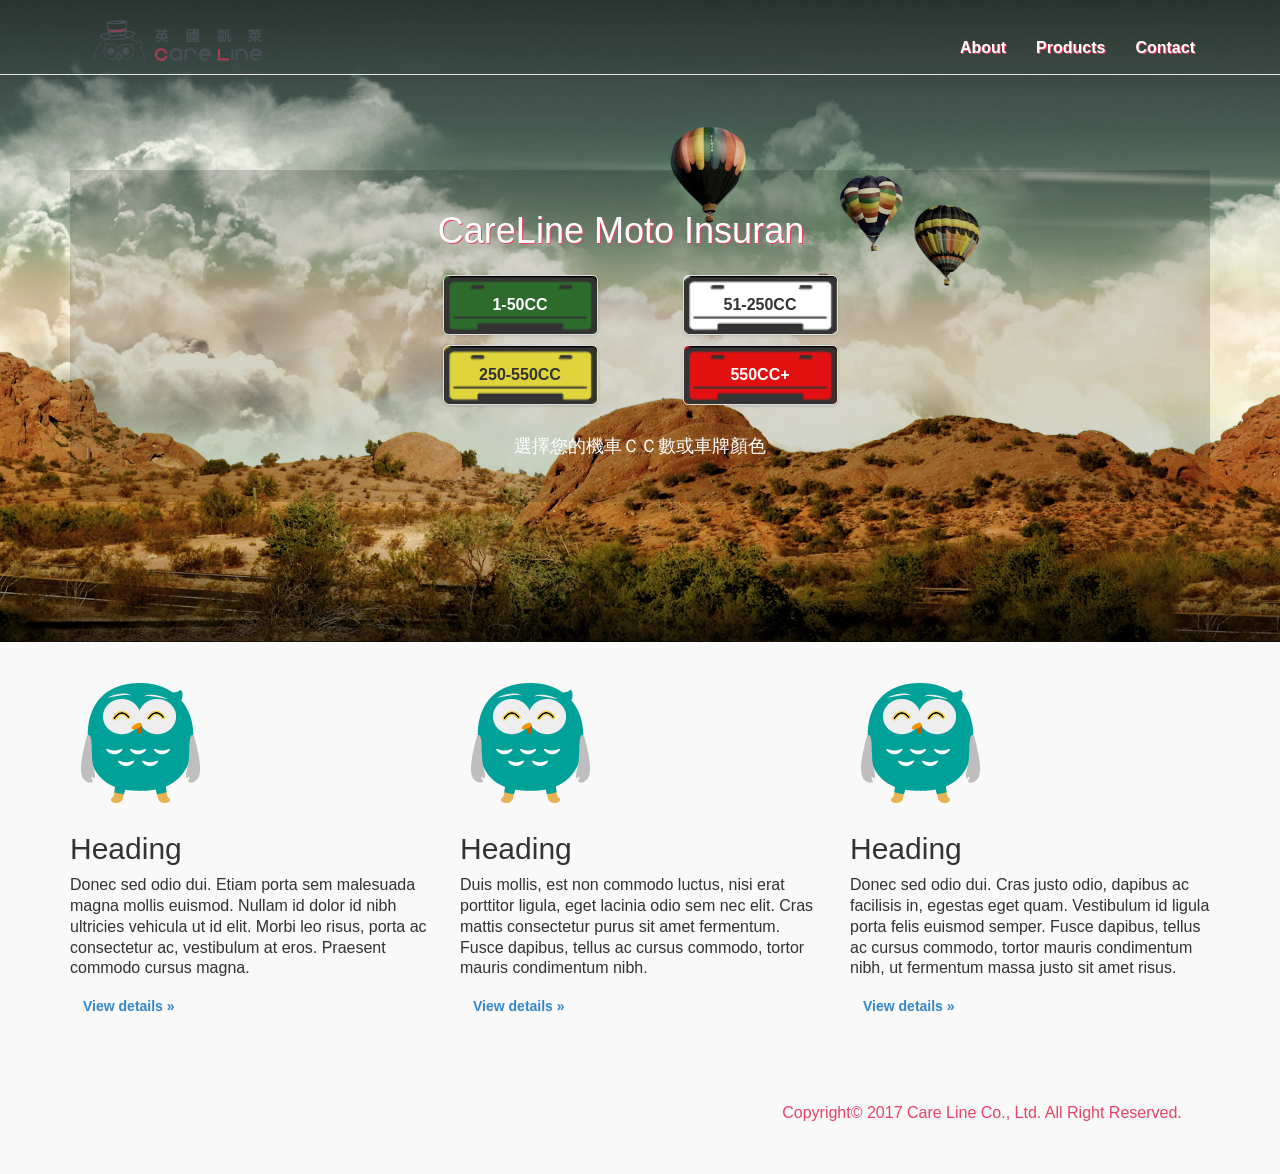
<file: index.html>
<!DOCTYPE html>
<html lang="zh-TW">
<head>
    <meta charset="utf-8">
    <meta name="viewport" content="width=device-width, initial-scale=1">
    <link rel="stylesheet" href="css/bootstrap.css">
    <link rel="stylesheet" href="css/font-awesome.min.css">
    <link rel="stylesheet" href="css/myCustomer.css">
    <link rel="stylesheet" href="css/jui/jquery.mobile.datepicker.css">
    <link rel="stylesheet" href="css/jui/jquery.mobile.datepicker.theme.css">
    <link rel="stylesheet" href="css/component.css">
    <link rel="stylesheet" href="css/jui/jqueryDatePickergit.css">
    <link rel="stylesheet" href="css/animate.min.css">

    <script type="text/javascript" src="js/jquery-3.1.1.min.js"></script>
    <script type="text/javascript" src="js/tether.min.js"></script>
    <script type="text/javascript" src="js/bootstrap.js"></script>
    <script type="text/javascript" src="js/jquery.mobile-1.4.5.min.js"></script>
    <script type="text/javascript" src="js/vued.js"></script>
    <script type="text/javascript" src="js/jui/jquery.mobile.datepicker.js"></script>
    <script type="text/javascript" src="js/jui/datepicker.js"></script>
    <script type="text/javascript" src="js/myCustomer.js"></script>
    <script type="text/javascript" src="js/jquery.textillate.js"></script>
    <script type="text/javascript" src="js/jquery.lettering.js"></script>

    <script>
        $(function(){
            $('.tlt').textillate({
                in: { effect: 'fadeInLeft' },
            });
        })
    </script>
    <title>Motobike Insurance</title>
</head>
<body>

<!-- Navigation -->
<nav class="navbar navbar-default navbar-fixed-top" role="navigation">
    <div class="container">
        <div class="navbar-header">
            <button type="button" class="navbar-toggle" data-toggle="collapse" data-target=".navbar-main-collapse">
                Menu <i class="fa fa-bars"></i>
            </button>
            <div id="brandDiv">
                <a class="navbar-brand page-scroll" onclick="location.reload();" href="#">
                    <span class="light" ></span>
                </a>
            </div>
        </div>

        <!-- Collect the nav links, forms, and other content for toggling -->
        <div class="collapse navbar-collapse navbar-right navbar-main-collapse">
            <ul class="nav navbar-nav">
                <!-- Hidden li included to remove active class from about link when scrolled up past about section -->
                <li class="hidden">
                    <a href="#page-top"></a>
                </li>
                <li>
                    <a class="page-scroll" href="#about">About</a>
                </li>
                <li>
                    <a class="page-scroll" href="#download">Products</a>
                </li>
                <li>
                    <a class="page-scroll" href="#contact">Contact</a>
                </li>
            </ul>
        </div>
        <!-- /.navbar-collapse -->
    </div>
    <!-- /.container -->
</nav>
<div id="introDiv">
<header id="intro">
    <div class="intro-body">
        <div class="container">
            <div class="row">
                <div id="slide" class="firstIntro col-lg-12">
                    <div id="firstSlide">
                        <div id="selectedCardCc" class="hide">
                            <div class="row text-center"> 
                                <div class="col-lg-12"> 
                                    <div class="col-lg-4"></div>
                                    <div class="col-lg-4 text-center"> 
                                        <div>
                                            <input type="text" class="date-input" data-inline="false" data-role="date" placeholder="請輸入您的生日"> 
                                        </div>
                                    </div>
                                    <div class="col-lg-4"></div>
                                </div>
                            </div>
                            <div class="row text-center"> 
                                <div class="col-lg-12"> 
                                    <div class="col-lg-5"></div>
                                    <div class="col-lg-2" style="top: -20px;"> 
                                        <button type="button" id="submitedBtn" class="btn-sm btn btn-default">送出</button>
                                    </div>
                                    <div class="col-lg-5"></div>
                                </div>
                            </div>
                        </div>

                         <div id="slideOfCardCc">
                        <div class="row text-center">
                            <h1 class="brand-heading tlt">CareLine Moto Insurance</h1>
                        </div>
                        <div class="row text-center">
                            <div class="row">
                                <div class="col-lg-12 btnContainer">
                                    <div class="col-xs-1"></div>
                                    <div class="col-xs-5">
                                        <button class="btn-success btn-small">1-50CC</button>
                                    </div>
                                    <div class="col-xs-5">
                                        <button class="btn-white btn-small">51-250CC</button>
                                    </div>
                                    <div class="col-xs-1"></div>
                                </div>
                            </div>
                            <div class="row">
                                <div class="col-lg-12 btnContainer">
                                    <div class="col-xs-1"></div>
                                    <div class="col-xs-5">
                                        <button class="btn-warning btn-small">250-550CC</button>
                                    </div>
                                    <div class="col-xs-5">
                                        <button class=" btn-danger  btn-small">550CC+</button>
                                    </div>
                                    <div class="col-xs-1"></div>
                                </div>
                            </div>
                            <div class="row">
                                <div class="col-xs-12 text-center" style="margin-top:27px;color:white;"><h4>選擇您的機車ＣＣ數或車牌顏色</h4></div>
                            </div>
                        </div>
                        </div>
                    </div>
                </div>
            </div>
        </div>
    </div>
</header>
</div>

<div class="row">
    <div id="cardsDivShow" class="container hide">
        <div id="showCards" class="row">

        </div>
    </div>
</div>

<div id="circleInfo" class="container">
    <div class="row">
        <div class="col-lg-4">
            <img class="rounded-circle" src="css/images/owlicon.png" alt="Generic placeholder image" width="140" height="140">
            <h2>Heading</h2>
            <p>Donec sed odio dui. Etiam porta sem malesuada magna mollis euismod. Nullam id dolor id nibh ultricies vehicula ut id elit. Morbi leo risus, porta ac consectetur ac, vestibulum at eros. Praesent commodo cursus magna.</p>
            <p><a class="btn btn-secondary" href="#" role="button">View details &raquo;</a></p>
        </div><!-- /.col-lg-4 -->
        <div class="col-lg-4">
            <img class="rounded-circle" src="css/images/owlicon.png" alt="Generic placeholder image" width="140" height="140">
            <h2>Heading</h2>
            <p>Duis mollis, est non commodo luctus, nisi erat porttitor ligula, eget lacinia odio sem nec elit. Cras mattis consectetur purus sit amet fermentum. Fusce dapibus, tellus ac cursus commodo, tortor mauris condimentum nibh.</p>
            <p><a class="btn btn-secondary" href="#" role="button">View details &raquo;</a></p>
        </div><!-- /.col-lg-4 -->
        <div class="col-lg-4">
            <img class="rounded-circle" src="css/images/owlicon.png" alt="Generic placeholder image" width="140" height="140">
            <h2>Heading</h2>
            <p>Donec sed odio dui. Cras justo odio, dapibus ac facilisis in, egestas eget quam. Vestibulum id ligula porta felis euismod semper. Fusce dapibus, tellus ac cursus commodo, tortor mauris condimentum nibh, ut fermentum massa justo sit amet risus.</p>
            <p><a class="btn btn-secondary" href="#" role="button">View details &raquo;</a></p>
        </div><!-- /.col-lg-4 -->
    </div><!-- /.row -->
</div>

<div class="container footer-container">
    <footer class="footer">
        <div class="container text-center">
            <p class="text-muted">Copyright© 2017 Care Line Co., Ltd.  All Right Reserved.</p>
        </div>
    </footer>
</div>
</body>
</html>
</file>
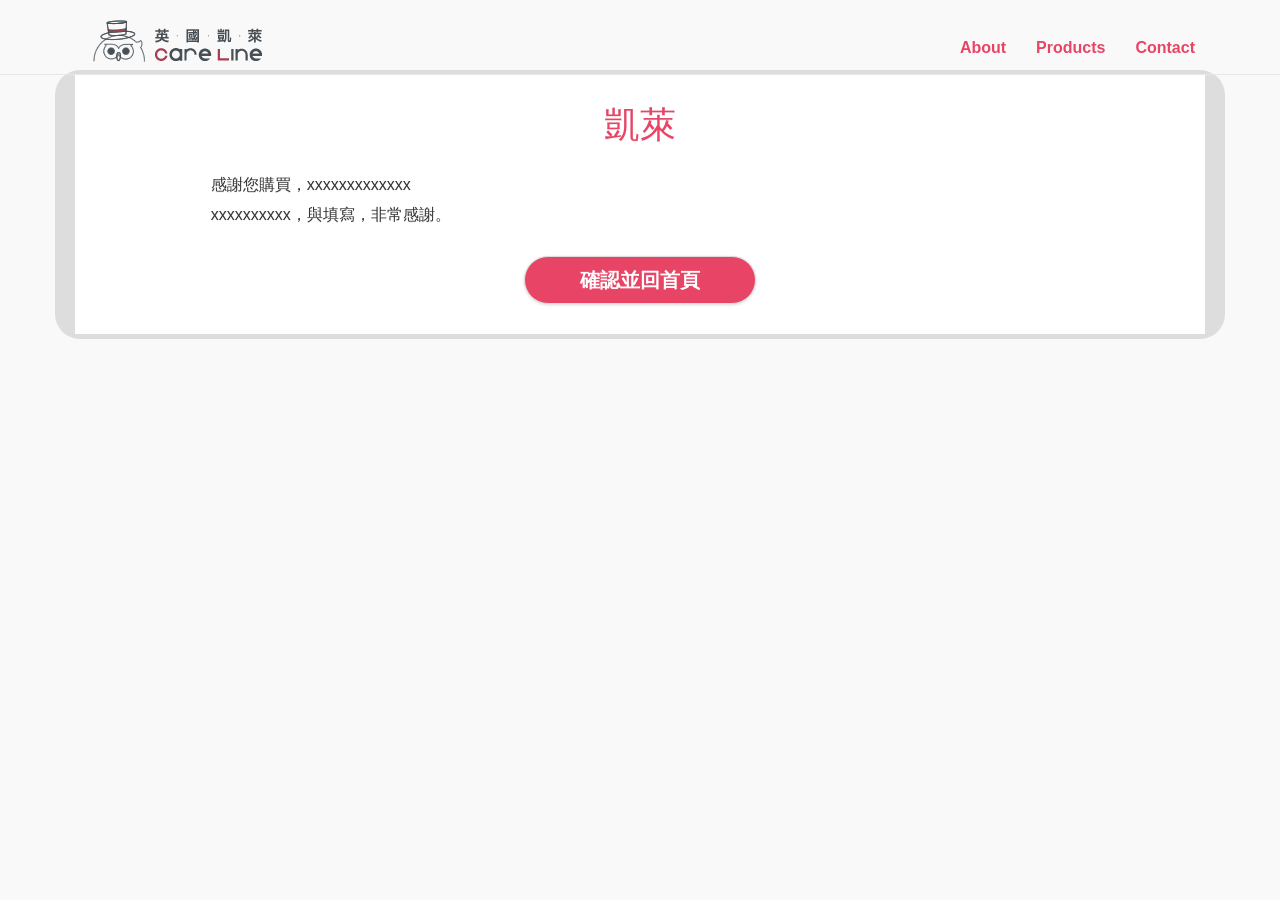
<file: appreciation.html>
<!DOCTYPE html>
<html lang="zh-TW">
<head>
    <meta charset="utf-8">
    <meta name="viewport" content="width=device-width, initial-scale=1">
    <link rel="stylesheet" href="css/bootstrap.css">
    <link rel="stylesheet" href="css/font-awesome.min.css">
    <link rel="stylesheet" href="css/myCustomer.css">
    <link rel="stylesheet" href="css/jui/jquery.mobile.datepicker.css">
    <link rel="stylesheet" href="css/jui/jquery.mobile.datepicker.theme.css">
    <link rel="stylesheet" href="css/jui/jqueryDatePickergit.css">
    <link rel="stylesheet" href="css/animate.min.css">
    <script type="text/javascript" src="js/jquery-3.1.1.min.js"></script>
    <script type="text/javascript" src="js/tether.min.js"></script>
    <script type="text/javascript" src="js/bootstrap.js"></script>
    <script type="text/javascript" src="js/jquery.mobile-1.4.5.min.js"></script>
    <script type="text/javascript" src="js/vued.js"></script>
    <script type="text/javascript" src="js/jui/jquery.mobile.datepicker.js"></script>
    <script type="text/javascript" src="js/jui/datepicker.js"></script>
    <script type="text/javascript" src="js/myCustomer.js"></script>

    <title>Motobike Insurance</title>
</head>
<body>
<style>
    ul.nav.navbar-nav li a {
        color: #e84566;
        text-shadow: none;
    }
</style>
<!-- Navigation -->
<nav class="navbar navbar-default navbar-fixed-top" role="navigation">
    <div class="container">
        <div class="navbar-header">
            <button type="button" class="navbar-toggle" data-toggle="collapse" data-target=".navbar-main-collapse">
                Menu <i class="fa fa-bars"></i>
            </button>
            <a class="navbar-brand page-scroll" href="index.html">
                <span class="light" ></span>
            </a>
        </div>

        <!-- Collect the nav links, forms, and other content for toggling -->
        <div class="collapse navbar-collapse navbar-right navbar-main-collapse">
            <ul class="nav navbar-nav">
                <!-- Hidden li included to remove active class from about link when scrolled up past about section -->
                <li class="hidden">
                    <a href="#page-top"></a>
                </li>
                <li>
                    <a class="page-scroll" href="#about">About</a>
                </li>
                <li>
                    <a class="page-scroll" href="#download">Products</a>
                </li>
                <li>
                    <a class="page-scroll" href="#contact">Contact</a>
                </li>
            </ul>
        </div>
        <!-- /.navbar-collapse -->
    </div>
    <!-- /.container -->
</nav>

<div class="appre container">
    <div class="row">
        <div class="col-sm-12">
            <div class="appreContent highlight">
                <div class="row">
                    <div class="col-sm-12 text-center">
                        <h1>凱萊</h1>
                    </div>
                </div>
                <div class="row">
                    <div id="thanksContent" class="col-sm-12">
                        <p>感謝您購買，xxxxxxxxxxxxx</p>
                        <p>xxxxxxxxxx，與填寫，非常感謝。</p>
                    </div>
                    <div style="padding: 10px 40%;">
                        <button id="confirmAndBak" onclick="window.location = './index.html'">確認並回首頁</button>
                    </div>
                </div>
            </div>
        </div>
    </div>
</div>
</body>
</html>
</file>
<file: css/myCustomer.css>
#intro {
    display: block;
    height: auto;
    text-align: center;
    color: #fff;
    background: url(../css/images/bakballon.jpg) bottom center no-repeat #000;
    -webkit-background-size: cover;
    -moz-background-size: cover;
    background-size: cover;
    -o-background-size: cover;

}

button.navbar-toggle.ui-btn.ui-shadow.ui-corner-all {
    display: none;
}

@media screen and (max-width: 767px) {
    button.navbar-toggle.ui-btn.ui-shadow.ui-corner-all {
        display: initial;
        max-width: 100px;
        margin: 5px 5px 5px 5px;
    }
}

@media screen and (min-width: 767px) {
    .navbar-header {
        margin-left: 33px!important;
    }
}

.intro-body .date-input {
    text-align: center;
    font-size: 16px;
}

.card .img-responsive {
  width: 398px;
  height: 180px;
}

.card .img-responsive h1 {
    position: relative;
    top: 40%;
}

div.card.col-sm-3 {
    position: relative;
    top: -308px;
    margin-bottom: 40px;
}

@media screen
    and (max-width: 992px)
    and (min-width: 590px) {
    div.card.col-sm-3 {
        min-width: 350px;
        top: -185px;
    }
}

.productIntro {
    position: relative;
    top: 60px;
}
.productIntroFourth {
     position: relative;
     top: 35px;
 }

.productIntroFourth h2 {
    position: relative;
    top: 35px;
}

@media screen and (max-width: 1200px){
    div.productIntro h2 {
        font-size: 20px;
    }
    div.productIntro span {
        font-size: 16px;
    }
    .productIntroFourth h2 {
        font-size: 20px;
    }
}

@media screen and (min-width: 1200px){
    .productIntro {
        top: 33px;
    }
}

div.card-block {
    margin-top: 30px;
}

@media screen and (max-width: 768px)
              and (min-width: 570px)
{
    div.card-block {
        max-width: 398px;
        width: auto;
    }
    div.card.col-sm-3 {
        min-width: 360px;
        top: -185px;
        /*left: 20%;*/
    }
}

@media screen and (max-width: 480px){
    div.card-block {
        margin-top: 30px;
        width: auto;
    }
}

@media screen and (min-width: 458px){
    div.card-block {
        margin-top: 30px;
        max-width: 398px;
    }
}

@media screen and (min-width: 460px){
    div.card.col-sm-3 {
        top: -290px;
    }
}

@media screen and (min-width: 1201px){
    div.card.col-sm-3 {
        top: -120px;
    }
}

@media screen and (min-width: 480px)
              and (max-width: 568px)
{
    div.card.col-sm-3 {
        top: -275px;
    }
}

@media screen and (min-width: 568px)
and (max-width: 625px)
{
    div.card.col-sm-3 {
        left: 12%;
    }
}

@media screen and (min-width: 625px)
and (max-width: 767px)
{
    div.card.col-sm-3 {
        /*left: 20%;*/
    }
}

.productIntro span {
    display: block;
}

.discount {
    text-decoration: line-through;
}

.navbar-brand.page-scroll.ui-link {
    color: #777777;
}

.card-content {
    min-height: 116px;
    margin: 0px 7px;
    background-color: #ebf2ff;
    padding: 1px;
    border-radius: 20px 20px 20px 20px;
    -moz-border-radius: 20px 20px 20px 20px;
    -webkit-border-radius: 20px 20px 20px 20px;
    min-height: 240px;
}

#slide .card:nth-child(5) .card-content{
    margin-bottom: 10px;
}

#slide .loginDiv {
    padding: 10px;
    display: inline-block;
}

#slide .registerDiv {
    padding: 10px;
    display: inline-block;
}

.loginDiv h1 {
    color: #777777;
}

.card-text {
    color: #777777;
}

#registerBtn {
    background: rgba(0, 0, 0, 0.36);
    -webkit-border-radius: 28;
    -moz-border-radius: 28;
    border-radius: 28px;
    font-family: Arial;
    color: #ffffff;
    font-size: 18px;
    padding: 9px 40px 18px 40px;
    text-decoration: none;
}

#registerBtn:hover {
    background: #ffffff;
    text-decoration: none;
}

#registerBtn:hover h3 {
    color: #e84566;
    text-decoration: none;
}

#loginBtn {
    background: #e84566;
    -webkit-border-radius: 28;
    -moz-border-radius: 28;
    border-radius: 28px;
    font-family: Arial;
    color: #ffffff;
    font-size: 18px;
    padding: 9px 40px 18px 40px;
    text-decoration: none;
    border: 1px solid #777777;
}

#loginBtn:hover {
    background: rgba(255, 255, 255, 0.81);
    color: #e84566;

}

#registerFormDiv, #vehiFormDiv  {
    margin-top: 80px;
    margin-bottom: 40px;
}

#registerFormDiv .ui-body-a, .ui-page-theme-a .ui-body-inherit, html .ui-bar-a .ui-body-inherit, html .ui-body-a .ui-body-inherit, html body .ui-group-theme-a .ui-body-inherit, html .ui-panel-page-container-a{
    font-size:16px;
    border-style:solid;
    border-width:2px;
    text-align:left;
    -webkit-border-radius: 100px;
    -moz-border-radius: 100px;
    border-radius: 100px;
    -webkit-box-shadow: 0;
    -moz-box-shadow: 0;
    box-shadow: 0;
    padding: 6px 15px;
    border-color: #ccc !important;
    box-shadow: none !important;
}

#registerFormDiv .ui-select {
    font-size:16px;
    border-style:solid;
    border-width:2px;
    text-align:left;
    -webkit-border-radius: 100px;
    -moz-border-radius: 100px;
    border-radius: 100px;
    -webkit-box-shadow: 0;
    -moz-box-shadow: 0;
    box-shadow: 0;
    border-color: #ccc !important;
    box-shadow: none !important;
}

#registerFormDiv .ui-page-theme-a .ui-radio-on:after, html .ui-bar-a .ui-radio-on:after, html .ui-body-a .ui-radio-on:after, html body .ui-group-theme-a .ui-radio-on:after, .ui-btn.ui-radio-on.ui-btn-a:after {
    border-color: #e84566!important;
}

#registerFormDiv .ui-btn.ui-checkbox-off:after, .ui-btn.ui-checkbox-on:after, .ui-btn.ui-radio-off:after, .ui-btn.ui-radio-on:after {
    width: 10px!important;
    height: 10px!important;
    margin: -5px 0px 18px 4px!important;
    border-color: #ffffff!important;

}

#registerFormDiv .ui-btn-icon-right:after {

}

#registerFormDiv .ui-btn {
    background-color: transparent;
    border: none;
    box-shadow: none;
}


#registerFormDiv .form-control {
    box-shadow: none !important;
}

.divLine {
    border-bottom: 1px solid #e84566;
}

#registerFormDiv .ui-checkbox {
   display: inline-block;
 }

.progress-bar {
    text-shadow: none;
}

#registerFormDiv legend, #vehiFormDiv legend {
    color: #e84566;
}

#registerFormDiv label, #vehiFormDiv label {
    padding-top: 18px;
    text-align: left;
}

#registerFormDiv .row, #vehiFormDiv .row, div.loginForm.container, div#contentInfo{
    background-color: white;
    padding: 20px;
}

.loginForm {
    border: 1px solid #ccc;
}


#registerFormDiv, #vehiFormDiv {
    margin-top: 80px;
    margin-bottom: 40px;
}

#registerFormDiv .ui-body-a, .ui-page-theme-a .ui-body-inherit, html .ui-bar-a .ui-body-inherit, html .ui-body-a .ui-body-inherit, html body .ui-group-theme-a .ui-body-inherit, html .ui-panel-page-container-a{
    font-size:16px;
    border-style:solid;
    border-width:2px;
    text-align:left;
    -webkit-border-radius: 100px;
    -moz-border-radius: 100px;
    border-radius: 100px;
    -webkit-box-shadow: 0;
    -moz-box-shadow: 0;
    box-shadow: 0;
    padding: 6px 15px;
    border-color: #ccc !important;
    box-shadow: none !important;
}

#registerFormDiv .ui-select {
    font-size:16px;
    border-style:solid;
    border-width:2px;
    text-align:left;
    -webkit-border-radius: 100px;
    -moz-border-radius: 100px;
    border-radius: 100px;
    -webkit-box-shadow: 0;
    -moz-box-shadow: 0;
    padding: 3px 15px;
    box-shadow: 0;
    border-color: #ccc !important;
    box-shadow: none !important;
}

@media screen and (max-width:1200px) and (min-width:920px) {
    #registerFormDiv .ui-select {
        padding: 3px 0px;
    }
}

#registerFormDiv .ui-page-theme-a .ui-radio-on:after, html .ui-bar-a .ui-radio-on:after, html .ui-body-a .ui-radio-on:after, html body .ui-group-theme-a .ui-radio-on:after, .ui-btn.ui-radio-on.ui-btn-a:after {
    border-color: #e84566!important;
}

#registerFormDiv .ui-btn.ui-checkbox-off:after, .ui-btn.ui-checkbox-on:after, .ui-btn.ui-radio-off:after, .ui-btn.ui-radio-on:after {
    width: 10px!important;
    height: 10px!important;
    margin: -5px 0px 18px 4px!important;
    border-color: #ffffff!important;

}

#registerFormDiv .ui-btn-icon-right:after {

}

#registerFormDiv .ui-btn {
    background-color: transparent;
    border: none;
    box-shadow: none;
}


#registerFormDiv .form-control {
    box-shadow: none !important;
}

.divLine {
    border-bottom: 1px solid #e84566;
}

#registerFormDiv .ui-checkbox {
    display: inline-block;
}

#vehiFormDiv .ui-body-a, .ui-page-theme-a .ui-body-inherit, html .ui-bar-a .ui-body-inherit, html .ui-body-a .ui-body-inherit, html body .ui-group-theme-a .ui-body-inherit, html .ui-panel-page-container-a{
    font-size:16px;
    border-style:solid;
    border-width:2px;
    text-align:left;
    -webkit-border-radius: 100px;
    -moz-border-radius: 100px;
    border-radius: 100px;
    -webkit-box-shadow: 0;
    -moz-box-shadow: 0;
    box-shadow: 0;
    padding: 6px 15px;
    border-color: #ccc !important;
    box-shadow: none !important;
}

#vehiFormDiv .ui-select {
    font-size:16px;
    border-style:solid;
    border-width:2px;
    text-align:left;
    -webkit-border-radius: 100px;
    -moz-border-radius: 100px;
    border-radius: 100px;
    -webkit-box-shadow: 0;
    -moz-box-shadow: 0;
    padding: 3px 15px;
    box-shadow: 0;
    border-color: #ccc !important;
    box-shadow: none !important;
}

#vehiFormDiv .ui-page-theme-a .ui-radio-on:after, html .ui-bar-a .ui-radio-on:after, html .ui-body-a .ui-radio-on:after, html body .ui-group-theme-a .ui-radio-on:after, .ui-btn.ui-radio-on.ui-btn-a:after {
    border-color: #e84566!important;
}

#vehiFormDiv .ui-btn.ui-checkbox-off:after, .ui-btn.ui-checkbox-on:after, .ui-btn.ui-radio-off:after, .ui-btn.ui-radio-on:after {
    width: 10px!important;
    height: 10px!important;
    margin: -5px 0px 18px 4px!important;
    border-color: #ffffff!important;

}

#vehiFormDiv .ui-btn-icon-right:after {

}

#vehiFormDiv .ui-btn {
    background-color: transparent;
    border: none;
    box-shadow: none;
}


#vehiFormDiv .form-control {
    box-shadow: none !important;
}

.divLine {
    border-bottom: 1px solid #e84566;
}

#vehiFormDiv .ui-checkbox {
    display: inline-block;
}

div.man {
    background-image: url('../css/images/man.png');
    height: 300px;
    width: 540px;
    position: fixed;
    top: 400px;
    right: -400px;
    background-size: 150px 150px;
    background-repeat: no-repeat;
    z-index: 999;
}

div.talkBubble {
    position: relative;
    width: 140px;
    height: 45px;
    text-align: center;
    line-height: 100px;
    background-color: #fff;
    border: 4px solid #666;
    -webkit-border-radius: 30px;
    -moz-border-radius: 30px;
    border-radius: 30px;
    -webkit-box-shadow: 2px 2px 4px #888;
    -moz-box-shadow: 2px 2px 4px #888;
    box-shadow: 2px 2px 4px #888;
    top: 7px;
    left: -100px;
    z-index: 999;
}

#contentInfo {
    margin-top: 75px;
}

#insuraInfo ul {
    list-style: none;
}

.checkInfo {
    padding: 0px 10px;
}

#ui-datepicker-div {
    z-index: 999 !important;
}

#payCharge {
    padding: 0px 25%;
}

.card-title {
    color: black;
}

.card h3 {
    margin-top: 16px;
}

.card-text {
}

.card-content p {
    font-size: 16px;
}

.help-block {
    font-size: 10px;
}

.appre {
    margin-top: 70px;
    border-radius: 25px;
    background-color: #ddd;
}

#thanksContent {
    padding-left: 13%;
    padding-right: 13%;
    padding-top: 20px;
    padding-bottom: 20px;
}

.loginForm {
    margin-top: 70px;
}

.help-block .ui-checkbox {
    top: 8px;
}

a.navbar-brand {
    background-image: url('../css/images/fakelogo.png');
    background-repeat: no-repeat;
    background-size: cover;
    width: 180px;
    height: 45px;
    margin: 2px;
}

.navbar-default {
    padding-top: 15px;
    min-height: 75px;
    background-color:transparent;
}

.fa.fa-bars {
    color: white;
}

button.navbar-toggle.ui-btn.ui-shadow.ui-corner-all {
    color: white;
    background-color: transparent;
    text-shadow: none;
}

button#toGoNext, button#toSeeInfoNext, #goingToPay, #confirmAndBak, #cancelbtn, #loginBakIndex {
    -webkit-border-radius: 28;
    -moz-border-radius: 28;
    border-radius: 28px;
    font-family: Arial;
    color: #ffffff;
    font-size: 20px;
    background: #e84566!important;
    padding: 10px 20px 10px 20px;
    text-decoration: none;
    text-shadow: none;
}

.footer {
    margin: 40px 30%;
}

ul.nav.navbar-nav li a {
    color: white;
    text-shadow: 1px 1px #e84566;
}

ul.nav.navbar-nav li a:hover{
    color: #c71237;
}

.nav.navbar-nav {
    margin-top: 8px;
}

.footer .text-muted {
    color: #E84566;
    font-size: 8px;
    margin-left: -30px;
}

@media screen and (min-width: 700px){
    .footer .text-muted {
        font-size: 16px;
        white-space: nowrap;
    }
}

.footer-container {
    max-height: 150px;
}

#select-4-button:after {
    display: none;
}

.selectpicker {
    margin-left: 30px;
}

span.selectpicker {
    font-size: 17px;
}

.btnContainer button {
    max-width: 25%;
    display: inline-block;
    min-height: 60px;
    min-width: 155px;
}

.btnContainer button.btn-success {
    background-color: #2c6b2c;
    color: white;
    text-shadow: none;
    background-image: url('images/carPlate.png');
    background-size: cover;
    background-repeat: no-repeat;
}

.btnContainer button.btn-warning {
    background-color: #e0d43d;
    text-shadow: none;
    background-image: url('images/carPlate.png');
    background-size: cover;
    background-repeat: no-repeat;
}

.btnContainer button.btn-danger {
    background-color: #e21010;
    text-shadow: none;
    color: white;
    background-image: url('images/carPlate.png');
    background-size: cover;
    background-repeat: no-repeat;
}

.btnContainer button.btn-white {
    background-color: #fff;
    text-shadow: none;
    background-image: url('images/carPlate.png');
    background-size: cover;
    background-repeat: no-repeat;
}

.btnContainer button.btn-danger:hover {
    text-shadow: none;
    color: transparent;
    background-color: rgba(238, 239, 238, 0);
    background-size: cover;
    background-repeat: no-repeat;
    background-image: url('images/bikeIcon/redBike.png');
}

.btnContainer button.btn-success:hover {
    background-color: rgba(238, 239, 238, 0);
    color: transparent;
    text-shadow: none;
    background-size: cover;
    background-repeat: no-repeat;
    background-image: url('images/bikeIcon/greenBike.png');
}

.btnContainer button.btn-warning:hover {
    background-color: rgba(238, 239, 238, 0);
    color: transparent;
    text-shadow: none;
    background-size: cover;
    background-repeat: no-repeat;
    background-image: url('images/bikeIcon/yellowBike.png');
}

.btnContainer button.btn-white:hover {
    background-color: rgba(238, 239, 238, 0);
    color: transparent;
    text-shadow: none;
    background-size: cover;
    background-repeat: no-repeat;
    background-image: url('images/bikeIcon/whiteBike.png');
}

@media screen and (min-width:1200px){
    .btnContainer button{
        margin: 5px;
    }
}

.intro-body .container {
    padding-top: 170px;
    padding-bottom: 140px;
}

.btnContainer button {
    max-width: 120px;
}

.tlt {
    text-shadow: 1px 1px #e84566;
}

div.btnContainer {
    padding: 0px 26%;
}

@media screen and (max-width:1200px){
    div.btnContainer {
        padding: 0px 22%;
    }
}

@media screen and (max-width:1200px){
    div#slide.col-lg-12 {
        padding: 0px;
    }
    .card.col-sm-3 {
        margin-right:17px;
    }
}

@media screen and (max-width:580px){
    div.btnContainer {
        padding: 0px 0%;
    }
}

div.col-xs-12.text-center h4 {
    text-shadow: none;
}

.btnContainer {
    margin: 10px 0px;
    height: 50px;
}

#selectedCardCc {
    padding-bottom: 35px;
    margin: auto;
}

#selectedCardCc input.date-input {
    text-shadow: none;
    color: white;
    border-color: #ccc;
}

@media screen and (max-width:320px){
    .btnContainer button {
        min-width:120px;
        min-height: unset;
    }
    .intro-body .container {
        padding-top: 170px;
    }
    #firstSlide #submitedBtn {
        max-width: 120px;
    }
}

@media screen and (min-width:320px) and (max-width: 375px){
    #slideOfCardCc .col-xs-5 {
        padding-left: 6px;
    }
    #firstSlide #submitedBtn {
        max-width: 120px;
        margin: auto;
    }
}

body button#submitedBtn {
    max-width: 250px;
    margin: auto;

}

button#submitedBtn {
    -webkit-border-radius: 28;
    -moz-border-radius: 28;
    border-radius: 28px;
    font-family: Arial;
    color: #ffffff;
    font-size: 20px;
    background: #e84566;
    padding: 10px 20px 10px 20px;
    text-decoration: none;
    text-shadow: none;
}

button#submitedBtn:hover {
    background: #3cb0fd;
    text-decoration: none;
    text-shadow: none;
}

body button#submitedBtn:hover {
    color: white;
    background-color: rgba(0, 0, 0, 0.29);
}

.box h1, .box h2, .box h3, .box h4, .box span, .box p {
    text-shadow: none;
}

.card-block button {
    position: absolute;
    left: 103px;
    bottom: 40px;
    color: #e84566;
    border-color: #f3a2b3;
}

#selectedCardCc div.ui-input-text.ui-body-inherit.ui-corner-all.ui-shadow-inset {
    max-width: 250px;
    margin: auto;
}

ul.list-group.text-center {
    border: 1px solid #e84566;
}

.appreContent.highlight {
    padding: 10px 0px;
    background-color: white;
    margin: 5px;
}

.appreContent.highlight h1 {
    color: #e84566;
}

#firstSlide {
    background-color: rgba(0, 0, 0, 0.16);
    padding-bottom: 35px;
}

#circleInfo {
    margin-top: 30px;
    margin-bottom: 30px;
}

.rounded-circle {
    -webkit-border-radius: 50%;
    -moz-border-radius: 50%;
    border-radius: 50%;
}
</file>
<file: css/component.css>
.box {
	width: 256px;
	height: 460px;
	position: relative;
	margin-top: 5px;
	background: rgba(255,255,255,1);
	display: inline-block;
	cursor: pointer;
	color: #2c3e50;
	box-shadow: inset 0 0 0 3px #2c3e50;
	-webkit-transition: background 0.4s 0.5s;
	transition: background 0.4s 0.5s;
	background-size: cover;
	background-image: url('images/test.png');
	background-repeat: no-repeat;
}

.box:hover {
	background: rgba(0, 0, 0, 0.59);
	-webkit-transition-delay: 0s;
	transition-delay: 0s;
	background-image: url('images/test2.png');
}

.box h3 {
	font-family: "Ruthie", cursive;
	font-size: 180px;
	line-height: 370px;
	margin: 0;
	font-weight: 400;
	width: 100%;
}

.box span {
	display: block;
	font-weight: 400;
	text-transform: uppercase;
	letter-spacing: 1px;
	font-size: 19px;
	padding: 5px;
}

.box:hover h3,
.box:hover span,
.box:hover h4,
.box:hover p
{
	color: #e84566;
	-webkit-transition-delay: 0s;
	transition-delay: 0s;
}

.box svg {
	position: absolute;
	top: 0;
	left: 0;
	z-index: -3;
}

.box svg line {
	stroke-width: 3;
	stroke: #ecf0f1;
	fill: none;
	-webkit-transition: all .8s ease-in-out;
	transition: all .8s ease-in-out;
}

.box:hover svg line {
	-webkit-transition-delay: 0.1s;
	transition-delay: 0.1s;
}

.box svg line.top,
.box svg line.bottom {
	stroke-dasharray: 330 240; 
}

.box svg line.left,
.box svg line.right {
	stroke-dasharray: 490 400;
}

.box:hover svg line.top {
	-webkit-transform: translateX(-600px);
	transform: translateX(-600px);
}

.box:hover svg line.bottom {
	-webkit-transform: translateX(600px);
	transform: translateX(600px);
}

.box:hover svg line.left {
	-webkit-transform: translateY(920px);
	transform: translateY(920px);
}

.box:hover svg line.right {
	-webkit-transform: translateY(-920px);
	transform: translateY(-920px);
}

/* Alternatives */

/* Color */
.demo-2 .box {
	box-shadow: inset 0 0 0 10px #2c3e50;
}

.demo-2 .box:hover h3,
.demo-2 .box:hover span {
	color: #fe6f83;
}

.demo-2 .box svg line {
	stroke-width: 8;
}

.demo-2 .box:hover svg line {
	stroke: #fe6f83;
}

/* Frame */
.demo-3 .box {
	background: rgba(0,0,0,0);
	color: #fff;
	box-shadow: none;
	-webkit-transition: background 0.3s;
	transition: background 0.3s;
}

.demo-3 .box:hover {
	background: rgba(0,0,0,0.4);
}

.demo-3 .box h3,
.demo-3 .box span {
	-webkit-transition: none;
	transition: none;
}

.demo-3 .box svg line {
	-webkit-transition: all .5s;
	transition: all .5s;
}

.demo-3 .box:hover svg line {
	stroke-width: 10;
	-webkit-transition-delay: 0s;
	transition-delay: 0s;
}

.demo-3 .box:hover svg line.top {
	-webkit-transform: translateX(-300px);
	transform: translateX(-300px);
}

.demo-3 .box:hover svg line.bottom {
	-webkit-transform: translateX(300px);
	transform: translateX(300px);
}

.demo-3 .box:hover svg line.left {
	-webkit-transform: translateY(460px);
	transform: translateY(460px);
}

.demo-3 .box:hover svg line.right {
	-webkit-transform: translateY(-460px);
	transform: translateY(-460px);
}

/* Spin */
.demo-4 .box {
	box-shadow: none;
	background: rgba(0,0,0,0.4);
	-webkit-transition: none;
	transition: none;
	color: #fff;
}

.demo-4 .box h3,
.demo-4 .box span {
	-webkit-transform: scale(0.9);
	transform: scale(0.9);
	-webkit-backface-visibility: hidden;
	backface-visibility: hidden;
	-webkit-transition: -webkit-transform 0.5s;
	transition: transform 0.5s;
}

.demo-4 .box:hover h3,
.demo-4 .box:hover span {
	-webkit-transform: scale(1);
	transform: scale(1);
}

.demo-4 .box svg line {
	stroke-width: 30;
	-webkit-transition: all .4s;
	transition: all .4s;
}

.demo-4 .box:hover svg line {
	-webkit-transition-delay: 0s;
	transition-delay: 0s;
}

.demo-4 .box:hover svg line {
	stroke-width: 0;
}

.demo-4 .box svg line.top,
.demo-4 .box svg line.bottom {
	stroke-dasharray: 300; 
}

.demo-4 .box svg line.left,
.demo-4 .box svg line.right {
	stroke-dasharray: 460;
}

.demo-4 .box:hover svg line.top {
	-webkit-transform: translateX(-300px);
	transform: translateX(-300px);
}

.demo-4 .box:hover svg line.bottom {
	-webkit-transform: translateX(300px);
	transform: translateX(300px);
}

.demo-4 .box:hover svg line.left {
	-webkit-transform: translateY(460px);
	transform: translateY(460px);
}

.demo-4 .box:hover svg line.right {
	-webkit-transform: translateY(-460px);
	transform: translateY(-460px);
}
</file>
